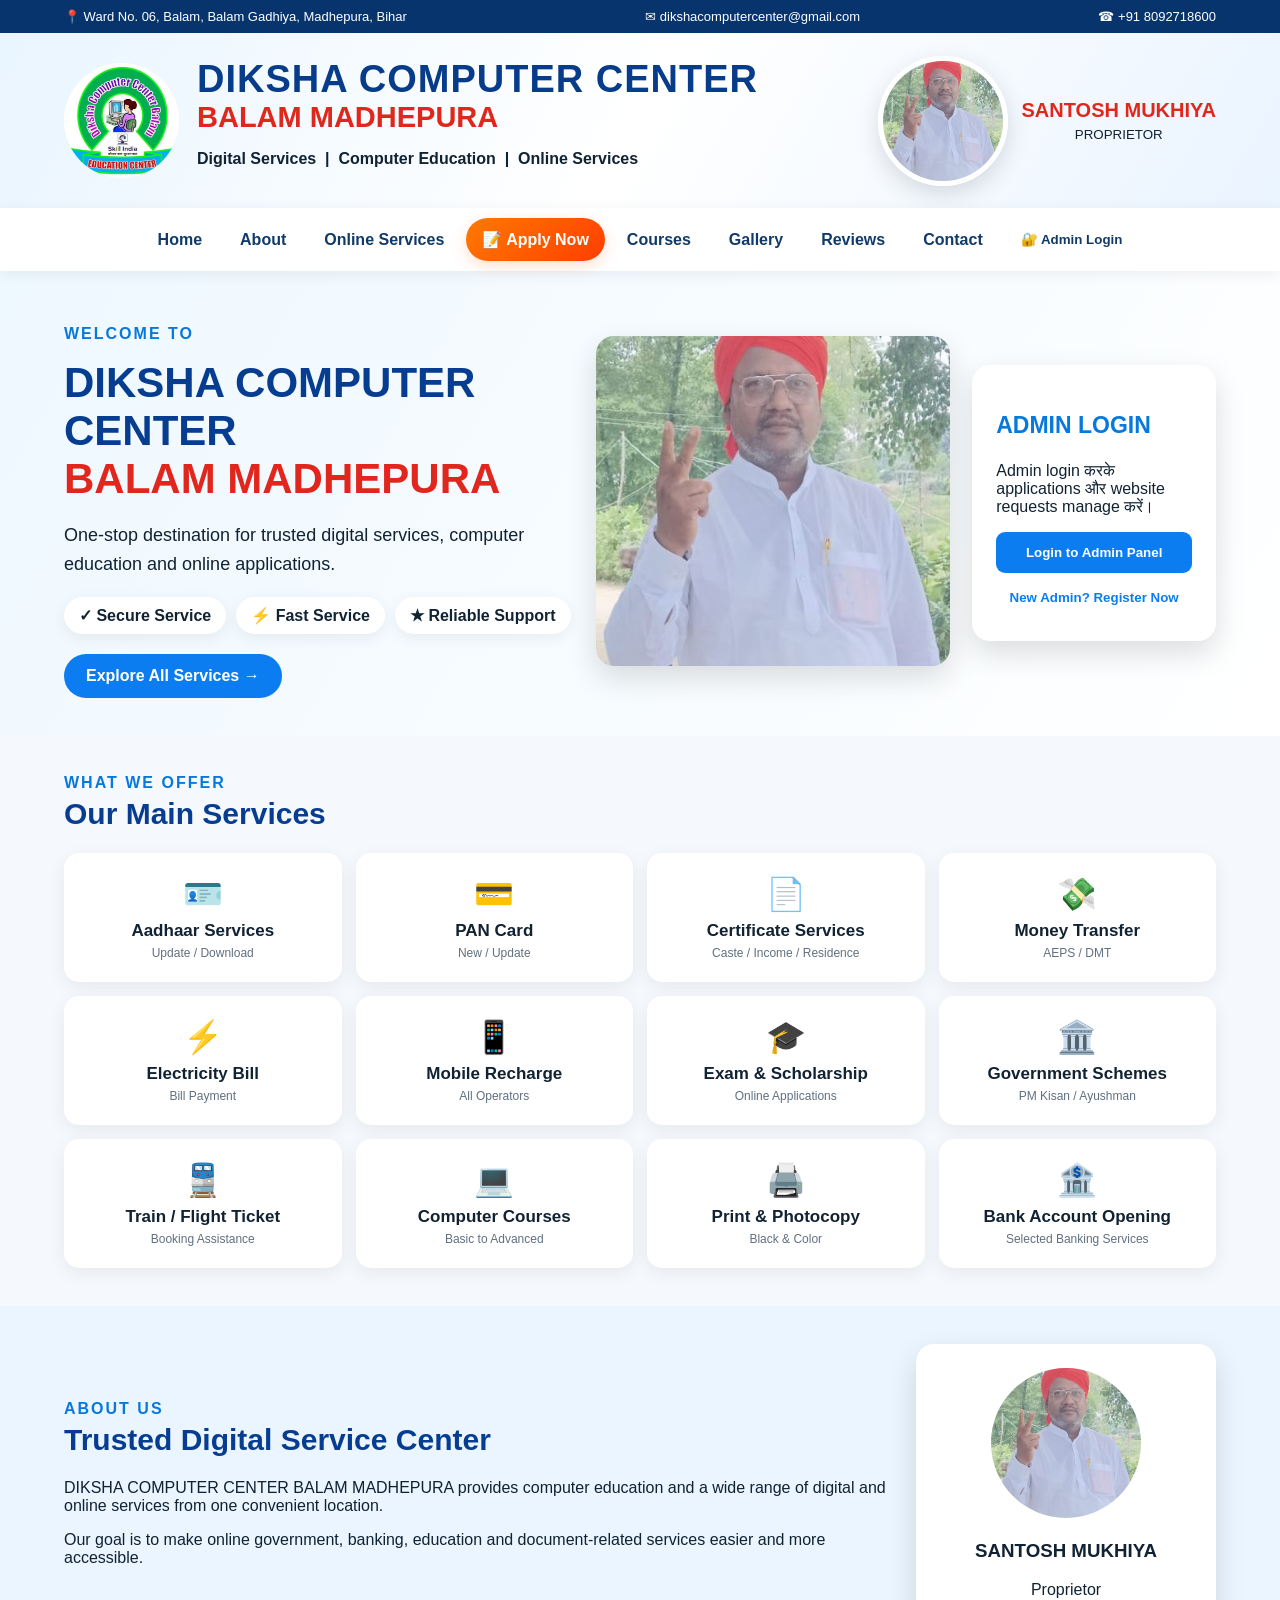
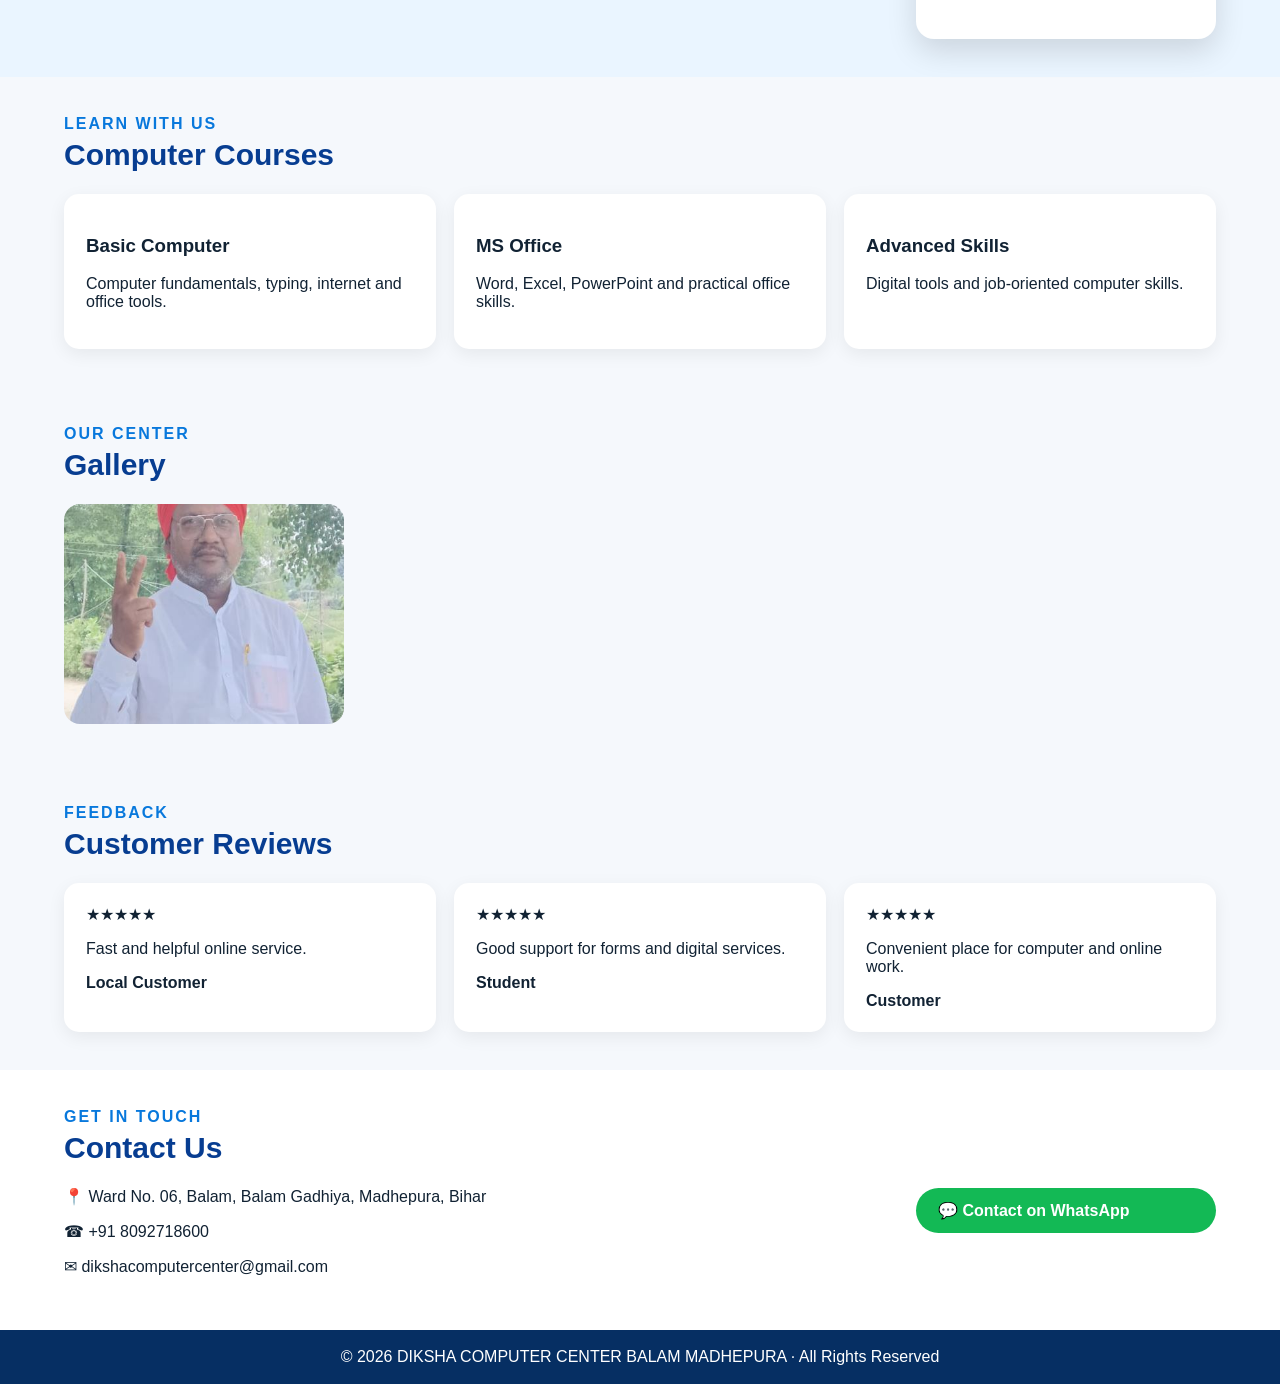
<file: index.html>
<!DOCTYPE html>
<html lang="en">
<head>
  <meta charset="UTF-8">
  <meta name="viewport" content="width=device-width, initial-scale=1.0">
  <title>DIKSHA COMPUTER CENTER | Balam Madhepura</title>
  <link rel="stylesheet" href="style.css">
</head>
<body>
  <div class="topbar">
    <span>📍 Ward No. 06, Balam, Balam Gadhiya, Madhepura, Bihar</span>
    <span>✉ dikshacomputercenter@gmail.com</span>
    <span>☎ +91 8092718600</span>
  </div>

  <header class="hero">
    <div class="brand">
      <img src="logo.jpg" alt="Diksha Computer Center Logo">
      <div>
        <h1>DIKSHA COMPUTER CENTER</h1>
        <h2>BALAM MADHEPURA</h2>
        <p>Digital Services &nbsp;|&nbsp; Computer Education &nbsp;|&nbsp; Online Services</p>
      </div>
    </div>
    <div class="owner">
      <img src="santosh-mukhiya.jpg" alt="Santosh Mukhiya">
      <div>
        <strong>SANTOSH MUKHIYA</strong>
        <small>PROPRIETOR</small>
      </div>
    </div>
  </header>

  <nav>
    <a href="#home">Home</a>
    <a href="#about">About</a>
    <a href="#services">Online Services</a>
    <a href="#applyNow" class="apply-nav">📝 Apply Now</a>
    <a href="#courses">Courses</a>
    <a href="#gallery">Gallery</a>
    <a href="#reviews">Reviews</a>
    <a href="#contact">Contact</a>
    <button id="loginBtn">🔐 Admin Login</button>
  </nav>

  <main id="home">
    <section class="welcome">
      <div class="welcome-text">
        <p class="eyebrow">WELCOME TO</p>
        <h2>DIKSHA COMPUTER CENTER<br><span>BALAM MADHEPURA</span></h2>
        <p>One-stop destination for trusted digital services, computer education and online applications.</p>
        <div class="badges">
          <span>✓ Secure Service</span><span>⚡ Fast Service</span><span>★ Reliable Support</span>
        </div>
        <a class="cta" href="#services">Explore All Services →</a>
      </div>
      <div class="center-photo">
        <img src="santosh-mukhiya.jpg" alt="Center Representative">
      </div>
      <aside class="login-card">
        <h3>ADMIN LOGIN</h3>
        <p>Admin login करके applications और website requests manage करें।</p>
        <button class="primary" id="loginBtn2">Login to Admin Panel</button>
        <button class="link-btn" id="registerBtn2">New Admin? Register Now</button>
      </aside>
    </section>

    <section id="services">
      <div class="section-title"><span>WHAT WE OFFER</span><h2>Our Main Services</h2></div>
      <div class="grid">
        <article>🪪<b>Aadhaar Services</b><small>Update / Download</small></article>
        <article>💳<b>PAN Card</b><small>New / Update</small></article>
        <article>📄<b>Certificate Services</b><small>Caste / Income / Residence</small></article>
        <article>💸<b>Money Transfer</b><small>AEPS / DMT</small></article>
        <article>⚡<b>Electricity Bill</b><small>Bill Payment</small></article>
        <article>📱<b>Mobile Recharge</b><small>All Operators</small></article>
        <article>🎓<b>Exam & Scholarship</b><small>Online Applications</small></article>
        <article>🏛️<b>Government Schemes</b><small>PM Kisan / Ayushman</small></article>
        <article>🚆<b>Train / Flight Ticket</b><small>Booking Assistance</small></article>
        <article>💻<b>Computer Courses</b><small>Basic to Advanced</small></article>
        <article>🖨️<b>Print & Photocopy</b><small>Black & Color</small></article>
        <article>🏦<b>Bank Account Opening</b><small>Selected Banking Services</small></article>
      </div>
    </section>

    <section id="about" class="about">
      <div>
        <div class="section-title"><span>ABOUT US</span><h2>Trusted Digital Service Center</h2></div>
        <p>DIKSHA COMPUTER CENTER BALAM MADHEPURA provides computer education and a wide range of digital and online services from one convenient location.</p>
        <p>Our goal is to make online government, banking, education and document-related services easier and more accessible.</p>
      </div>
      <div class="owner-card">
        <img src="santosh-mukhiya.jpg" alt="Santosh Mukhiya">
        <h3>SANTOSH MUKHIYA</h3><p>Proprietor</p>
      </div>
    </section>

    <section id="courses">
      <div class="section-title"><span>LEARN WITH US</span><h2>Computer Courses</h2></div>
      <div class="course-grid">
        <div><h3>Basic Computer</h3><p>Computer fundamentals, typing, internet and office tools.</p></div>
        <div><h3>MS Office</h3><p>Word, Excel, PowerPoint and practical office skills.</p></div>
        <div><h3>Advanced Skills</h3><p>Digital tools and job-oriented computer skills.</p></div>
      </div>
    </section>

    <section id="gallery">
      <div class="section-title"><span>OUR CENTER</span><h2>Gallery</h2></div>
      <div class="gallery"><img src="santosh-mukhiya.jpg" alt="Gallery"></div>
    </section>

    <section id="reviews" class="reviews">
      <div class="section-title"><span>FEEDBACK</span><h2>Customer Reviews</h2></div>
      <div class="review-grid">
        <div>★★★★★<p>Fast and helpful online service.</p><b>Local Customer</b></div>
        <div>★★★★★<p>Good support for forms and digital services.</p><b>Student</b></div>
        <div>★★★★★<p>Convenient place for computer and online work.</p><b>Customer</b></div>
      </div>
    </section>

    <section id="contact" class="contact">
      <div><div class="section-title"><span>GET IN TOUCH</span><h2>Contact Us</h2></div>
        <p>📍 Ward No. 06, Balam, Balam Gadhiya, Madhepura, Bihar</p>
        <p>☎ +91 8092718600</p>
        <p>✉ dikshacomputercenter@gmail.com</p>
      </div>
      <a class="whatsapp" href="https://wa.me/918092718600" target="_blank">💬 Contact on WhatsApp</a>
    </section>
  </main>

  <footer>© 2026 DIKSHA COMPUTER CENTER BALAM MADHEPURA · All Rights Reserved</footer>

  <div id="loginModal" class="modal">
    <div class="modal-box">
      <button class="close" id="closeLogin">×</button>
      <h2>ADMIN LOGIN</h2>
      <p>अपने registered admin account से login करें।</p>
      <input id="username" placeholder="Username" autocomplete="username">
      <input id="password" type="password" placeholder="Password" autocomplete="current-password">
      <button class="primary" id="doLogin">Login</button>
      <button class="link-btn" id="openRegister">New Admin? Register Now</button>
      <p id="loginError" class="error"></p>
    </div>
  </div>

  <div id="registerModal" class="modal">
    <div class="modal-box">
      <button class="close" id="closeRegister">×</button>
      <h2>ADMIN REGISTRATION</h2>
      <p>Admin ID और Password बनाकर website के admin panel में login करें.</p>
      <input id="regName" placeholder="Admin Name" autocomplete="name">
      <input id="regMobile" inputmode="numeric" maxlength="10" placeholder="10-digit Mobile Number" autocomplete="tel">
      <input id="regUsername" placeholder="Create Admin ID" autocomplete="username">
      <input id="regPassword" type="password" placeholder="Create Admin Password (minimum 6 characters)" autocomplete="new-password">
      <input id="regConfirmPassword" type="password" placeholder="Confirm Admin Password" autocomplete="new-password">
      <button class="primary" id="doRegister">Create Admin Account</button>
      <button class="link-btn" id="backToLogin">Already registered? Admin Login</button>
      <p id="registerError" class="error"></p>
      <p id="registerSuccess" class="success"></p>
    </div>
  </div>

  <div id="userModal" class="modal">
    <div class="modal-box admin-panel-box">
      <button class="close" id="closeUser">×</button>
      <h2>ADMIN PANEL</h2>
      <div class="user-welcome">
        <div class="user-avatar">🛡️</div>
        <h3 id="userWelcomeName">Welcome, Admin</h3>
        <p>Admin is successfully logged in.</p>
      </div>
      <div class="user-details">
        <p><b>Admin ID:</b> <span id="userDashUsername"></span></p>
        <p><b>Mobile:</b> <span id="userDashMobile"></span></p>
      </div>
      <div class="admin-stats">
        <div><strong id="adminTotalApplications">0</strong><small>Total Applications</small></div>
      </div>
      <div class="admin-actions">
        <button class="primary" id="viewApplications">View Applications</button>
        <button class="secondary" id="userLogout">Logout</button>
      </div>
      <div id="adminApplications" class="admin-applications"></div>
    </div>
  </div>


  <!-- APPLY NOW MODAL -->
  <div id="applyModal" class="modal">
    <div class="modal-box apply-box">
      <button class="close" id="closeApply">×</button>
      <div class="apply-heading">
        <span class="apply-icon">📝</span>
        <div>
          <h2>APPLY NOW</h2>
          <p>DIKSHA COMPUTER CENTER · BALAM MADHEPURA</p>
        </div>
      </div>
      <form id="applyForm">
        <label for="applyName">NAME <span>*</span></label>
        <input id="applyName" required placeholder="अपना पूरा नाम दर्ज करें" autocomplete="name">

        <label for="applyMobile">MOBILE NUMBER <span>*</span></label>
        <input id="applyMobile" required inputmode="numeric" maxlength="10" placeholder="10 अंकों का मोबाइल नंबर" autocomplete="tel">

        <label for="applyWhatsapp">WHATSAPP NUMBER <span>*</span></label>
        <input id="applyWhatsapp" required inputmode="numeric" maxlength="10" placeholder="10 अंकों का WhatsApp नंबर">

        <label for="applyReason">VISIT REASON / आप क्या APPLY करना चाहते हैं? <span>*</span></label>
        <select id="applyReason" required>
          <option value="">-- सेवा चुनें --</option>
          <option>Aadhaar Services</option>
          <option>PAN Card</option>
          <option>Certificate Services</option>
          <option>Money Transfer / AEPS / DMT</option>
          <option>Electricity Bill Payment</option>
          <option>Mobile Recharge</option>
          <option>Exam / Scholarship Application</option>
          <option>Government Scheme</option>
          <option>Train / Flight Ticket</option>
          <option>Computer Course Admission</option>
          <option>Print / Photocopy</option>
          <option>Bank Account Opening</option>
          <option value="Other">Other / अन्य</option>
        </select>

        <input id="applyOtherReason" class="other-reason" placeholder="अन्य सेवा का नाम लिखें">

        <button class="primary apply-submit" type="submit">Submit Application & Generate Receipt →</button>
        <p id="applyError" class="error"></p>
      </form>
    </div>
  </div>

  <!-- APPLICATION RECEIPT -->
  <div id="receiptModal" class="modal">
    <div class="modal-box receipt-box">
      <button class="close no-print" id="closeReceipt">×</button>
      <div id="receiptPrintArea" class="receipt">
        <div class="receipt-head">
          <img src="logo.jpg" alt="Diksha Computer Center Logo">
          <div>
            <h2>DIKSHA COMPUTER CENTER</h2>
            <h3>BALAM MADHEPURA</h3>
            <p>Digital Services | Computer Education | Online Services</p>
          </div>
        </div>
        <div class="receipt-title">APPLICATION / VISIT RECEIPT</div>
        <div class="receipt-number">Application No.: <strong id="receiptNo"></strong></div>
        <div class="receipt-details">
          <div><span>Name</span><strong id="receiptName"></strong></div>
          <div><span>Mobile Number</span><strong id="receiptMobile"></strong></div>
          <div><span>WhatsApp Number</span><strong id="receiptWhatsapp"></strong></div>
          <div><span>Visit Reason / Apply For</span><strong id="receiptReason"></strong></div>
          <div><span>Date & Time</span><strong id="receiptDate"></strong></div>
        </div>
        <div class="receipt-note">
          <strong>Thank You!</strong><br>
          आपका आवेदन/विजिट अनुरोध DIKSHA COMPUTER CENTER, BALAM MADHEPURA में दर्ज किया गया है।
          इस receipt को अपने पास सुरक्षित रखें।
        </div>
        <div class="receipt-footer">
          <span>DIKSHA COMPUTER CENTER<br>BALAM MADHEPURA</span>
          <span>Proprietor<br><strong>SANTOSH MUKHIYA</strong></span>
        </div>
      </div>
      <div class="receipt-actions no-print">
        <button class="primary" id="printReceipt">🖨️ Print / Save as PDF</button>
        <button class="secondary" id="newApplication">+ New Application</button>
      </div>
      <p class="pdf-help no-print">Print window में <b>Destination: Save to PDF</b> चुनकर receipt PDF में save कर सकते हैं।</p>
    </div>
  </div>


  <script src="script.js"></script>
</body>
</html>
</file>
<file: style.css>
*{box-sizing:border-box}html{scroll-behavior:smooth}body{margin:0;font-family:Inter,Segoe UI,Arial,sans-serif;color:#123; background:#f5f8fc}.topbar{background:#07346d;color:#fff;padding:9px 5%;display:flex;justify-content:space-between;gap:20px;font-size:13px}.hero{min-height:175px;padding:18px 5%;display:flex;align-items:center;justify-content:space-between;background:linear-gradient(120deg,#e9f5ff,#fff,#eaf4ff)}.brand{display:flex;align-items:center;gap:18px}.brand img{width:115px;height:115px;object-fit:cover;border-radius:50%;background:#fff}.brand h1{font-size:38px;margin:0;color:#063c89;letter-spacing:1px}.brand h2{font-size:29px;margin:0;color:#e1261c}.brand p{font-weight:600}.owner{display:flex;align-items:center;gap:14px}.owner img{width:130px;height:130px;object-fit:cover;border-radius:50%;border:5px solid #fff;box-shadow:0 8px 25px #0002}.owner strong{display:block;color:#e1261c;font-size:20px}.owner small{display:block;text-align:center;margin-top:5px}nav{position:sticky;top:0;z-index:20;background:#fff;display:flex;align-items:center;justify-content:center;gap:6px;padding:10px;box-shadow:0 3px 14px #0001}nav a,nav button{border:0;background:none;text-decoration:none;color:#123a68;font-weight:700;padding:12px 16px;border-radius:24px;cursor:pointer}nav a:hover,nav button:hover{background:#0b7df0;color:#fff}.welcome{display:grid;grid-template-columns:1.15fr .8fr .55fr;gap:22px;align-items:center;padding:38px 5%;background:linear-gradient(120deg,#eef8ff,#fff)}.welcome h2{font-size:42px;color:#073d91;margin:10px 0}.welcome h2 span{color:#e1271d}.welcome-text>p:not(.eyebrow){font-size:18px;line-height:1.6}.eyebrow,.section-title span{font-weight:800;color:#0878dc;letter-spacing:2px}.badges{display:flex;gap:10px;flex-wrap:wrap}.badges span{padding:9px 15px;border-radius:22px;background:#fff;box-shadow:0 4px 15px #0001;font-weight:700}.cta,.whatsapp{display:inline-block;margin-top:20px;background:#0b7df0;color:#fff;text-decoration:none;padding:13px 22px;border-radius:28px;font-weight:800}.center-photo img{width:100%;max-height:330px;object-fit:cover;border-radius:18px;box-shadow:0 12px 30px #0002}.login-card,.owner-card,.modal-box{background:#fff;border-radius:18px;padding:24px;box-shadow:0 12px 30px #0002}.login-card h3{font-size:23px;color:#0679df}.primary{background:#0b7df0;color:#fff;border:0;padding:13px 20px;border-radius:9px;font-weight:800;cursor:pointer;width:100%}.secondary{background:#eef2f7;border:0;padding:12px 18px;border-radius:9px;font-weight:700;cursor:pointer}.notice-section,section{padding:38px 5%}.section-title h2{margin:5px 0 22px;font-size:30px;color:#073d91}.notification-list{display:grid;gap:12px}.notification{background:#fff;border-left:5px solid #0b7df0;padding:16px 18px;border-radius:10px;box-shadow:0 5px 16px #0001}.notification h3{margin:0 0 5px}.notification small{color:#718096}.grid{display:grid;grid-template-columns:repeat(4,1fr);gap:14px}.grid article{background:#fff;padding:22px;text-align:center;border-radius:15px;box-shadow:0 5px 18px #0001;font-size:32px}.grid b,.grid small{display:block}.grid b{font-size:17px;margin-top:8px}.grid small{font-size:12px;color:#607080;margin-top:5px}.about,.contact{display:grid;grid-template-columns:1fr 300px;gap:30px;align-items:center;background:#eaf5ff}.owner-card{text-align:center}.owner-card img{width:150px;height:150px;object-fit:cover;border-radius:50%}.course-grid,.review-grid{display:grid;grid-template-columns:repeat(3,1fr);gap:18px}.course-grid>div,.review-grid>div{background:#fff;padding:22px;border-radius:15px;box-shadow:0 5px 18px #0001}.gallery img{width:280px;height:220px;object-fit:cover;border-radius:16px}.contact{background:#fff}.whatsapp{background:#13b955}footer{background:#062f63;color:#fff;text-align:center;padding:18px}.modal{display:none;position:fixed;inset:0;background:#0008;z-index:50;align-items:center;justify-content:center;padding:20px}.modal.show{display:flex}.modal-box{width:min(440px,100%);position:relative}.modal-box input,.modal-box textarea{width:100%;padding:13px;margin:7px 0;border:1px solid #ccd6e2;border-radius:9px;font:inherit}.modal-box textarea{min-height:130px;resize:vertical}.close{position:absolute;right:15px;top:10px;border:0;background:none;font-size:28px;cursor:pointer}.error{color:#d11;font-weight:700;min-height:20px}.admin-actions{display:flex;gap:10px;margin-top:8px}.admin-actions .primary{width:auto}.admin-actions .secondary{flex:0 0 auto}.admin-item{margin-top:10px;padding:10px;background:#f4f7fb;border-radius:8px} @media(max-width:1000px){.welcome{grid-template-columns:1fr 1fr}.login-card{grid-column:1/-1}.grid{grid-template-columns:repeat(3,1fr)}}@media(max-width:700px){.topbar,.hero,.brand,.owner{flex-direction:column;text-align:center}.brand h1{font-size:27px}.brand h2{font-size:22px}nav{overflow:auto;justify-content:flex-start}.welcome,.about,.contact{grid-template-columns:1fr}.welcome h2{font-size:31px}.grid{grid-template-columns:repeat(2,1fr)}.course-grid,.review-grid{grid-template-columns:1fr}.owner{margin-top:10px}.owner img{width:105px;height:105px}}.link-btn{background:none;border:0;color:#0b7df0;font-weight:800;cursor:pointer;width:100%;padding:12px 8px;margin-top:5px}.link-btn:hover{text-decoration:underline}.success{color:#138a38;font-weight:700;min-height:20px}.full-btn{width:100%;margin-top:12px}.user-welcome{text-align:center;padding:8px 0 15px}.user-avatar{font-size:48px}.user-welcome h3{margin:8px 0 3px;color:#073d91}.user-welcome p{margin:0;color:#607080}.user-details{background:#f4f7fb;border-radius:10px;padding:10px 15px}.user-details p{margin:8px 0}


/* APPLY NOW */
.apply-nav{background:linear-gradient(135deg,#ff7a00,#ff3d00)!important;color:#fff!important;box-shadow:0 5px 15px #ff5a002f;animation:applyPulse 2s infinite}
@keyframes applyPulse{0%,100%{transform:scale(1)}50%{transform:scale(1.04)}}
.apply-nav:hover{background:linear-gradient(135deg,#e85f00,#d92c00)!important}
.apply-box{width:min(520px,100%);max-height:90vh;overflow:auto}
.apply-heading{display:flex;align-items:center;gap:13px;margin-bottom:12px;padding-right:25px}
.apply-icon{font-size:38px}
.apply-heading h2{margin:0;color:#073d91;font-size:27px}
.apply-heading p{margin:4px 0 0;color:#607080;font-size:12px;font-weight:700}
.apply-box label{display:block;font-size:13px;font-weight:800;color:#123a68;margin:11px 0 4px}
.apply-box label span{color:#e1271d}
.apply-box select{width:100%;padding:13px;border:1px solid #ccd6e2;border-radius:9px;font:inherit;background:#fff}
.other-reason{display:none!important}
.other-reason.show{display:block!important}
.apply-submit{margin-top:12px}
.receipt-box{width:min(720px,100%);max-height:92vh;overflow:auto}
.receipt{background:#fff;border:2px solid #073d91;border-radius:12px;padding:22px}
.receipt-head{display:flex;align-items:center;gap:15px;border-bottom:2px solid #e1271d;padding-bottom:13px}
.receipt-head img{width:78px;height:78px;object-fit:cover;border-radius:50%}
.receipt-head h2{margin:0;color:#073d91;font-size:25px}
.receipt-head h3{margin:2px 0;color:#e1271d;font-size:19px}
.receipt-head p{margin:5px 0 0;font-size:12px;font-weight:700}
.receipt-title{text-align:center;font-size:20px;font-weight:900;color:#073d91;margin:17px 0 5px}
.receipt-number{text-align:center;background:#eef6ff;padding:8px;border-radius:7px;color:#123a68}
.receipt-details{margin-top:15px;border:1px solid #dbe5ef;border-radius:8px;overflow:hidden}
.receipt-details div{display:grid;grid-template-columns:40% 60%;padding:11px 13px;border-bottom:1px solid #e5ebf2}
.receipt-details div:last-child{border-bottom:0}
.receipt-details span{color:#607080;font-weight:700}
.receipt-details strong{color:#123}
.receipt-note{margin-top:15px;padding:12px;background:#f5f9ff;border-left:4px solid #0b7df0;line-height:1.5;font-size:13px}
.receipt-footer{display:flex;justify-content:space-between;gap:20px;margin-top:25px;padding-top:12px;border-top:1px dashed #aab7c5;font-size:12px}
.receipt-footer:last-child{text-align:right}
.receipt-actions{display:flex;gap:10px;margin-top:14px}
.receipt-actions button{flex:1}
.pdf-help{text-align:center;font-size:11px;color:#607080;margin:9px 0 0}
@media print{
  body>*{display:none!important}
  #receiptModal{display:block!important;position:static!important;background:#fff!important;padding:0!important}
  #receiptModal .receipt-box{display:block!important;width:100%!important;max-width:none!important;max-height:none!important;box-shadow:none!important;padding:0!important}
  #receiptPrintArea{display:block!important;border:2px solid #073d91!important}
  .no-print{display:none!important}
  @page{size:A4;margin:15mm}
}
@media(max-width:700px){
  .apply-nav{background:linear-gradient(135deg,#ff7a00,#ff3d00)!important}
  .receipt{padding:14px}
  .receipt-head h2{font-size:18px}
  .receipt-head h3{font-size:15px}
  .receipt-head img{width:60px;height:60px}
  .receipt-details div{grid-template-columns:44% 56%;font-size:13px}
  .receipt-actions{flex-direction:column}
}

.admin-panel-box{width:min(650px,100%);max-height:90vh;overflow:auto}
.admin-stats{display:flex;gap:12px;margin-top:15px}
.admin-stats>div{flex:1;background:#eef6ff;border-radius:10px;padding:14px;text-align:center}
.admin-stats strong{display:block;font-size:28px;color:#073d91}
.admin-stats small{display:block;color:#607080;font-weight:700}
.admin-actions{display:flex;gap:10px;margin-top:12px}
.admin-actions .primary{width:auto;flex:1}
.admin-actions .secondary{width:auto}
.admin-applications{margin-top:15px}
.admin-applications h3{color:#073d91;border-bottom:1px solid #dbe5ef;padding-bottom:8px}
.admin-item{margin-top:10px;padding:14px;background:#f4f7fb;border-radius:10px;border-left:4px solid #0b7df0}
.admin-item p{margin:7px 0;font-size:13px}
.admin-item small{color:#718096;float:right}
.admin-item .secondary{padding:7px 12px;margin-top:4px}
.admin-empty{text-align:center;padding:18px;background:#f4f7fb;border-radius:10px;color:#607080;font-weight:700}
@media(max-width:700px){
  .admin-actions{flex-direction:column}
  .admin-actions .primary,.admin-actions .secondary{width:100%}
  .admin-item small{float:none;display:block;margin-top:3px}
}
</file>
